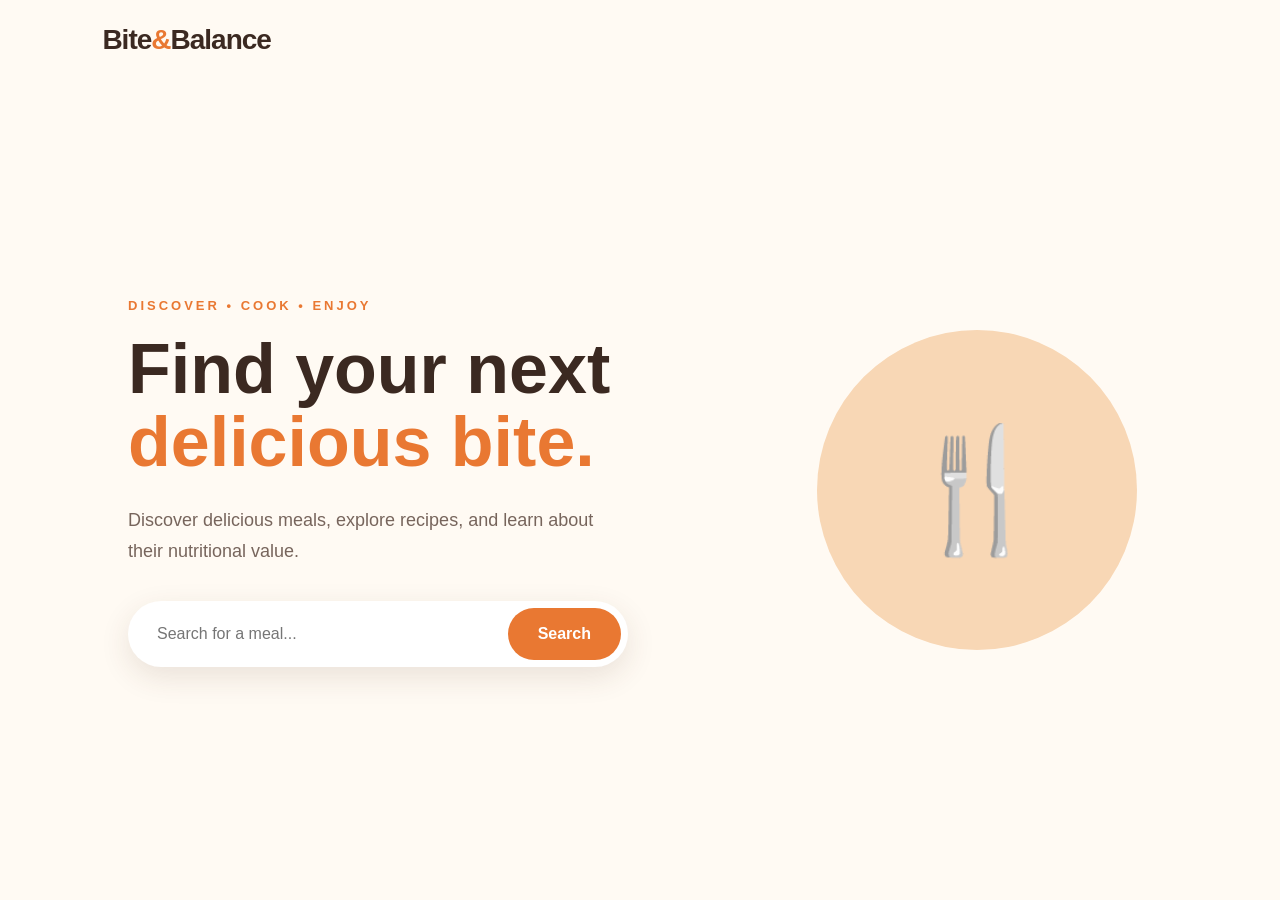
<file: index.html>
<!DOCTYPE html>
<html lang="en">
<head>
    <meta charset="UTF-8">
    <meta name="viewport" content="width=device-width, initial-scale=1.0">
    <title>Bite&Balance</title>
    <link rel="stylesheet" href="style.css">
</head>
<body>

    <header class="navbar">
        <div class="logo">Bite<span>&</span>Balance</div>
    </header>

    <main class="hero">

        <div class="hero-content">

            <p class="small-title">DISCOVER • COOK • ENJOY</p>

            <h1>
                Find your next<br>
                <span>delicious bite.</span>
            </h1>

            <p class="description">
                Discover delicious meals, explore recipes,
                and learn about their nutritional value.
            </p>

            <div class="search-box">

                <input
                    type="text"
                    id="mealSearch"
                    placeholder="Search for a meal..."
                >

                <button onclick="searchMeal()">
                    Search
                </button>

            </div>

            <p id="errorMessage" class="error-message"></p>

        </div>

        <div class="hero-decoration">
            <div class="circle"></div>
            <div class="food-symbol">🍴</div>
        </div>

    </main>

    <script src="script.js"></script>

</body>
</html>
</file>
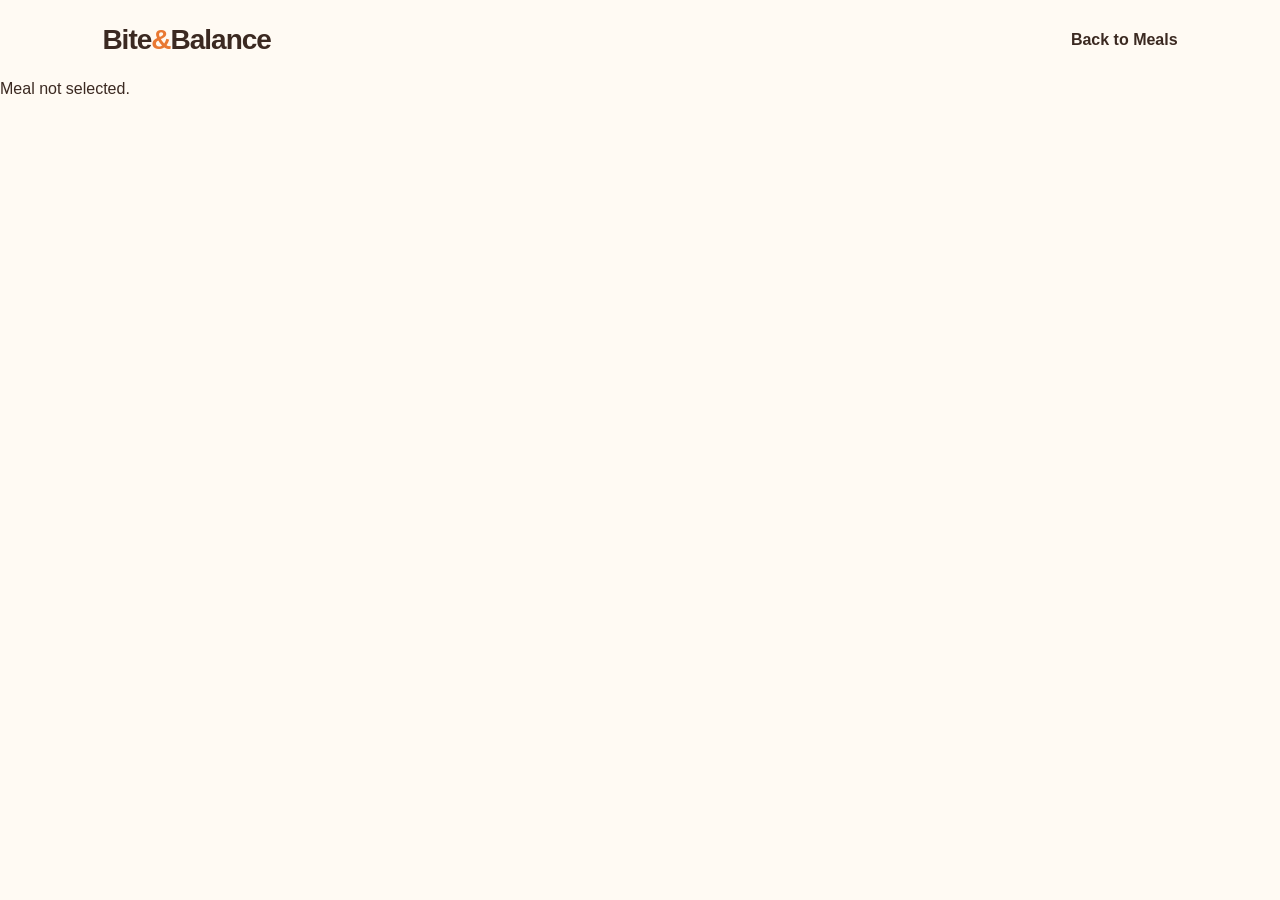
<file: meal.html>
<!DOCTYPE html>
<html lang="en">

<head>
    <meta charset="UTF-8">
    <meta name="viewport" content="width=device-width, initial-scale=1.0">

    <title>Bite&Balance - Meal</title>

    <link rel="stylesheet" href="style.css">
</head>

<body>

    <header class="navbar">

        <div class="logo">
            Bite<span>&</span>Balance
        </div>

        <a href="results.html" class="home-link">
            Back to Meals
        </a>

    </header>


    <main class="meal-details">

        <div id="mealContent">

            <p>Loading meal...</p>

        </div>

    </main>


    <script src="script.js"></script>

</body>

</html>


    <script src="script.js"></script>

</body>

</html>
</file>
<file: style.css>
* {
    margin: 0;
    padding: 0;
    box-sizing: border-box;
}

body {
    font-family: Arial, sans-serif;
    background: #fffaf3;
    color: #3b2921;
}


/* =========================
   NAVBAR
========================= */

.navbar {
    height: 80px;
    padding: 0 8%;
    display: flex;
    align-items: center;
    justify-content: space-between;
    background: #fffaf3;
}

.logo {
    font-size: 28px;
    font-weight: bold;
    letter-spacing: -1px;
}

.logo span {
    color: #e97832;
}

.home-link {
    text-decoration: none;
    color: #3b2921;
    font-weight: bold;
}


/* =========================
   HOME PAGE
========================= */

.hero {
    min-height: calc(100vh - 80px);
    display: flex;
    align-items: center;
    justify-content: space-between;
    padding: 5% 10%;
    overflow: hidden;
}

.hero-content {
    max-width: 650px;
    z-index: 2;
}

.small-title {
    color: #e97832;
    font-size: 13px;
    font-weight: bold;
    letter-spacing: 3px;
    margin-bottom: 20px;
}

.hero h1 {
    font-size: 70px;
    line-height: 1.05;
    margin-bottom: 25px;
}

.hero h1 span {
    color: #e97832;
}

.description {
    font-size: 18px;
    line-height: 1.7;
    color: #77655c;
    max-width: 500px;
    margin-bottom: 35px;
}


/* =========================
   SEARCH
========================= */

.search-box {
    display: flex;
    width: 100%;
    max-width: 570px;
    background: white;
    padding: 7px;
    border-radius: 50px;
    box-shadow: 0 10px 30px rgba(80, 50, 30, 0.12);
}

.search-box input {
    flex: 1;
    border: none;
    outline: none;
    padding: 17px 22px;
    font-size: 16px;
    background: transparent;
}

.search-box button {
    border: none;
    background: #e97832;
    color: white;
    padding: 0 30px;
    border-radius: 40px;
    font-size: 16px;
    font-weight: bold;
    cursor: pointer;
    transition: 0.3s;
}

.search-box button:hover {
    background: #c95d20;
    transform: translateY(-1px);
}

.error-message {
    color: #c94c3c;
    margin-top: 15px;
}


/* =========================
   DECORATION
========================= */

.hero-decoration {
    position: relative;
    width: 350px;
    height: 350px;
    display: flex;
    align-items: center;
    justify-content: center;
}

.circle {
    position: absolute;
    width: 320px;
    height: 320px;
    background: #f8d7b5;
    border-radius: 50%;
}

.food-symbol {
    position: relative;
    font-size: 120px;
}


/* =========================
   RESULTS PAGE
========================= */

.results-container {
    padding: 50px 8%;
}

.results-header {
    text-align: center;
    margin-bottom: 50px;
}

.results-header h1 {
    font-size: 45px;
    margin-bottom: 12px;
}

.results-header p:last-child {
    color: #77655c;
}


/* =========================
   MEALS GRID
========================= */

.meals-grid {
    display: grid;
    grid-template-columns: repeat(3, 1fr);
    gap: 28px;
}

.meal-card {
    background: white;
    border-radius: 22px;
    overflow: hidden;
    box-shadow: 0 8px 25px rgba(80, 50, 30, 0.10);
    transition: 0.3s;
}

.meal-card:hover {
    transform: translateY(-7px);
    box-shadow: 0 15px 35px rgba(80, 50, 30, 0.16);
}

.meal-card img {
    width: 100%;
    height: 220px;
    object-fit: cover;
}

.meal-info {
    padding: 22px;
}

.meal-info h2 {
    font-size: 21px;
    margin-bottom: 10px;
}

.meal-info p {
    color: #806e65;
    margin-bottom: 18px;
    line-height: 1.5;
}

.meal-info button {
    border: none;
    background: #e97832;
    color: white;
    padding: 11px 20px;
    border-radius: 25px;
    cursor: pointer;
    font-weight: bold;
}

.meal-info button:hover {
    background: #c95d20;
}


/* =========================
   RESPONSIVE
========================= */

@media (max-width: 900px) {

    .hero {
        flex-direction: column;
        text-align: center;
        gap: 50px;
    }

    .description {
        margin-left: auto;
        margin-right: auto;
    }

    .search-box {
        margin: auto;
    }

    .meals-grid {
        grid-template-columns: repeat(2, 1fr);
    }
}


@media (max-width: 600px) {

    .hero h1 {
        font-size: 45px;
    }

    .hero-decoration {
        width: 250px;
        height: 250px;
    }

    .circle {
        width: 230px;
        height: 230px;
    }

    .food-symbol {
        font-size: 80px;
    }

    .meals-grid {
        grid-template-columns: 1fr;
    }

    .search-box {
        flex-direction: column;
        background: transparent;
        box-shadow: none;
        gap: 10px;
    }

    .search-box input {
        background: white;
        border-radius: 40px;
    }

    .search-box button {
        height: 50px;
    }
}
</file>
